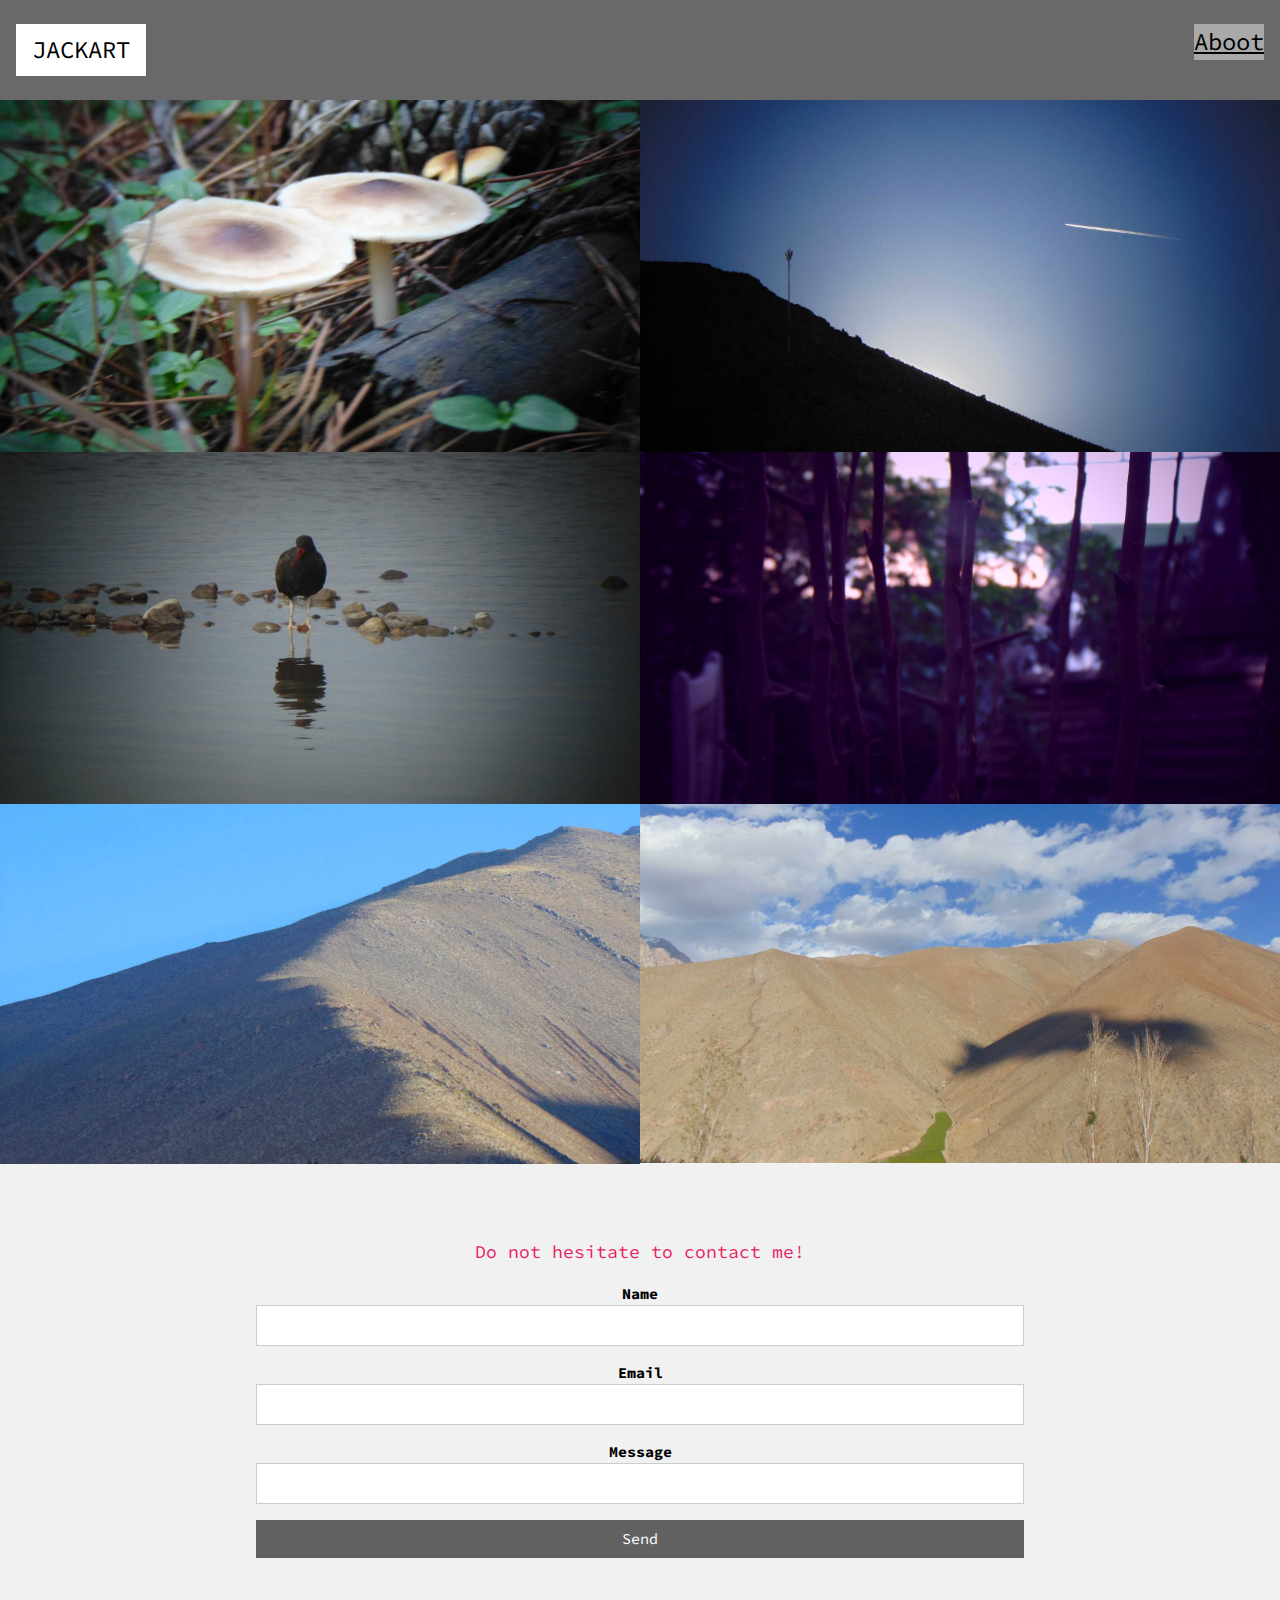
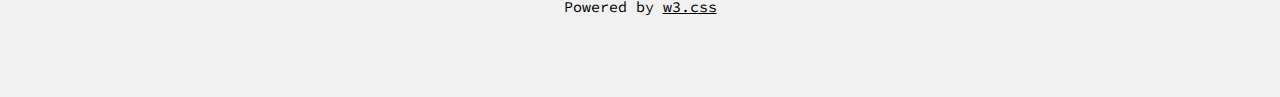
<file: index.html>
<!DOCTYPE html>
<html>
<title>W3.CSS Template</title>
<meta charset="UTF-8">
<meta name="viewport" content="width=device-width, initial-scale=1">
<link rel="stylesheet" href="main.css">
<link href="https://fonts.googleapis.com/css?family=Source+Code+Pro:400&display=swap" rel="stylesheet"> 
<style>
body {font-family: 'Source Code Pro', monospace;
      background-color: dimgrey}
.w3-row img {margin-bottom: -8px}
img{
    height: auto;
    width: auto;
    }
</style>
<body>

<!-- !PAGE CONTENT! -->
<div class="w3-content" style="max-width:1500px">

  <!-- Header -->
  <header class="w3-container w3-xlarge w3-padding-24">
    <a href="#" class="w3-left w3-button w3-white">JACKART</a>
    <a href="aboot.html" id="aboot">Aboot</a>
  </header>

  <!-- Photo Grid -->
  <div class="w3-row">
    <div class="w3-half">
      <img src="images/1.jpeg" style="width:100%">
      <img src="images/2.jpeg" style="width:100%">
      <img src="images/3.jpeg" style="width:100%">
    </div>

    <div class="w3-half">
      <img src="images/4.jpeg" style="width:100%">
      <img src="images/5.jpeg" style="width:100%">
      <img src="images/6.jpeg" style="width:100%">
    </div>
  </div>
  
<!-- End Page Content -->
</div>

<!-- Footer / About Section -->
<footer class="w3-light-grey w3-padding-64 w3-center" id="about">
  <!--<img src="/images/boy.jpg" class="w3-image w3-padding-32" width="300" height="300">-->
  <form style="margin:auto;width:60%" action="/action_page.php" target="_blank">
    <p class="w3-large w3-text-pink">Do not hesitate to contact me!</p>
    <div class="w3-section">
      <label><b>Name</b></label>
      <input class="w3-input w3-border" type="text" required name="Name">
    </div>
    <div class="w3-section">
      <label><b>Email</b></label>
      <input class="w3-input w3-border" type="text" required name="Email">
    </div>
    <div class="w3-section">
      <label><b>Message</b></label>
      <input class="w3-input w3-border" required name="Message">
    </div>
    <button type="submit" class="w3-button w3-block w3-dark-grey">Send</button>
  </form>
  <br>
  <p>Powered by <a href="https://www.w3schools.com/w3css/default.asp" target="_blank" class="w3-hover-text-green">w3.css</a></p>
</footer>
 
</body>
</html>
</file>
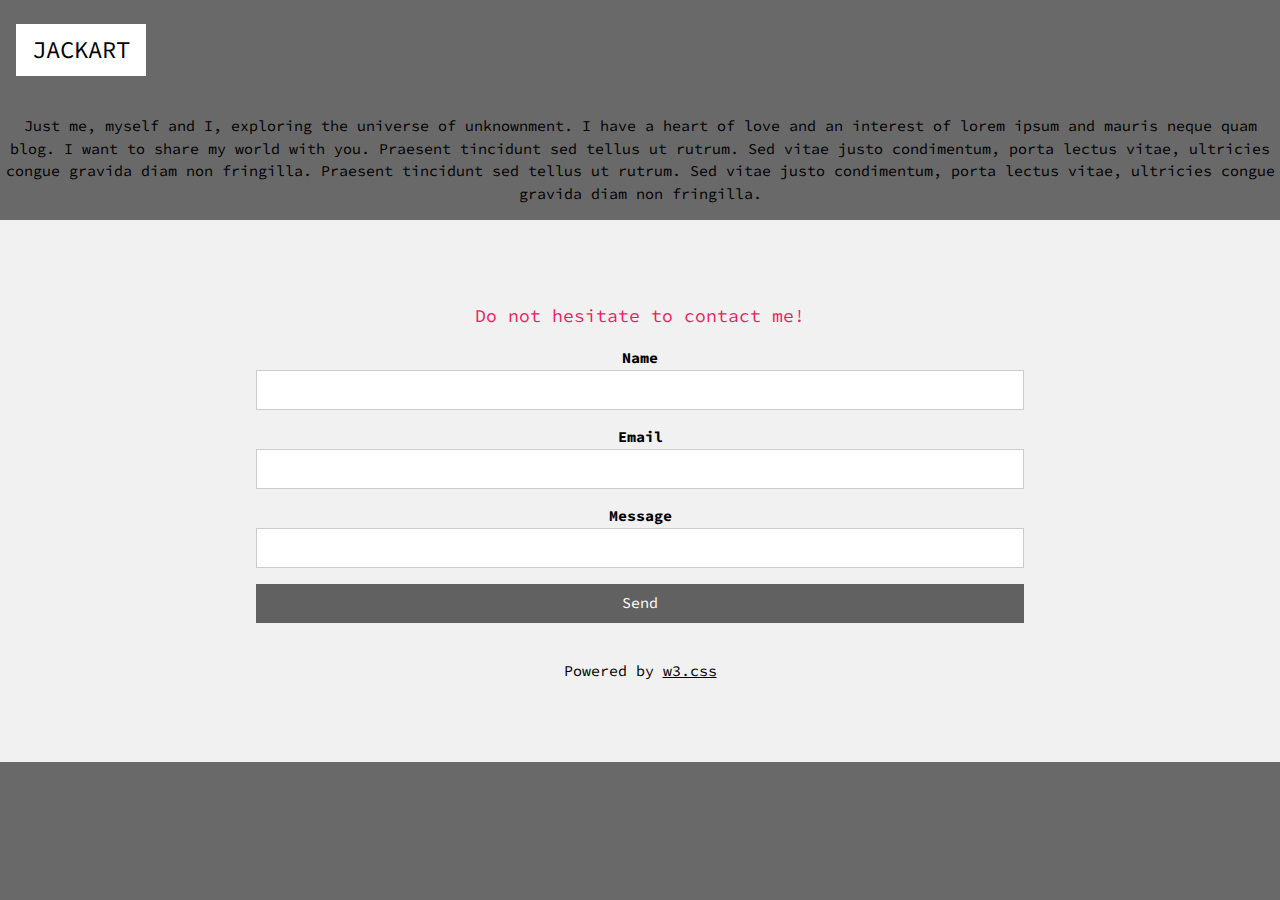
<file: aboot.html>
<!DOCTYPE html>
<html>
<title>W3.CSS Template</title>
<meta charset="UTF-8">
<meta name="viewport" content="width=device-width, initial-scale=1">
<link rel="stylesheet" href="main.css">
<link href="https://fonts.googleapis.com/css?family=Source+Code+Pro:400&display=swap" rel="stylesheet"> 
<style>
body {font-family: 'Source Code Pro', monospace;
      background-color: dimgrey}
.w3-row img {margin-bottom: -8px}

</style>
<body>

<!-- !PAGE CONTENT! -->
<div class="w3-content" style="max-width:1500px">

  <!-- Header -->
  <header class="w3-container w3-xlarge w3-padding-24">
    <a href="index.html" class="w3-left w3-button w3-white">JACKART</a>
  </header>
    <div class="w3-center">
    <p>Just me, myself and I, exploring the universe of unknownment. I have a heart of love and an interest of lorem ipsum and mauris neque quam blog. I want to share my world with you. Praesent tincidunt sed tellus ut rutrum. Sed vitae justo condimentum, porta lectus vitae, ultricies congue gravida diam non fringilla. Praesent tincidunt sed tellus ut rutrum. Sed vitae justo condimentum, porta lectus vitae, ultricies congue gravida diam non fringilla.</p>
    </div>
    
<!-- End Page Content -->
</div>

<!-- Footer / About Section -->
<footer class="w3-light-grey w3-padding-64 w3-center" id="about">
  <!--<img src="/images/boy.jpg" class="w3-image w3-padding-32" width="300" height="300">-->
  <form style="margin:auto;width:60%" action="/action_page.php" target="_blank">
    <p class="w3-large w3-text-pink">Do not hesitate to contact me!</p>
    <div class="w3-section">
      <label><b>Name</b></label>
      <input class="w3-input w3-border" type="text" required name="Name">
    </div>
    <div class="w3-section">
      <label><b>Email</b></label>
      <input class="w3-input w3-border" type="text" required name="Email">
    </div>
    <div class="w3-section">
      <label><b>Message</b></label>
      <input class="w3-input w3-border" required name="Message">
    </div>
    <button type="submit" class="w3-button w3-block w3-dark-grey">Send</button>
  </form>
  <br>
  <p>Powered by <a href="https://www.w3schools.com/w3css/default.asp" target="_blank" class="w3-hover-text-green">w3.css</a></p>
</footer>
 
</body>
</html>
</file>
<file: main.css>
/* W3.CSS 4.13 June 2019 by Jan Egil and Borge Refsnes */
html{box-sizing:border-box}*,*:before,*:after{box-sizing:inherit}
/* Extract from normalize.css by Nicolas Gallagher and Jonathan Neal git.io/normalize */
html{-ms-text-size-adjust:100%;-webkit-text-size-adjust:100%}body{margin:0}
article,aside,details,figcaption,figure,footer,header,main,menu,nav,section{display:block}summary{display:list-item}
audio,canvas,progress,video{display:inline-block}progress{vertical-align:baseline}
audio:not([controls]){display:none;height:0}[hidden],template{display:none}
a{background-color:transparent}a:active,a:hover{outline-width:0}
abbr[title]{border-bottom:none;text-decoration:underline;text-decoration:underline dotted}
b,strong{font-weight:bolder}dfn{font-style:italic}mark{background:#ff0;color:#000}
small{font-size:80%}sub,sup{font-size:75%;line-height:0;position:relative;vertical-align:baseline}
sub{bottom:-0.25em}sup{top:-0.5em}figure{margin:1em 40px}img{border-style:none}
code,kbd,pre,samp{font-family:monospace,monospace;font-size:1em}hr{box-sizing:content-box;height:0;overflow:visible}
button,input,select,textarea,optgroup{font:inherit;margin:0}optgroup{font-weight:bold}
button,input{overflow:visible}button,select{text-transform:none}
button,[type=button],[type=reset],[type=submit]{-webkit-appearance:button}
button::-moz-focus-inner,[type=button]::-moz-focus-inner,[type=reset]::-moz-focus-inner,[type=submit]::-moz-focus-inner{border-style:none;padding:0}
button:-moz-focusring,[type=button]:-moz-focusring,[type=reset]:-moz-focusring,[type=submit]:-moz-focusring{outline:1px dotted ButtonText}
fieldset{border:1px solid #c0c0c0;margin:0 2px;padding:.35em .625em .75em}
legend{color:inherit;display:table;max-width:100%;padding:0;white-space:normal}textarea{overflow:auto}
[type=checkbox],[type=radio]{padding:0}
[type=number]::-webkit-inner-spin-button,[type=number]::-webkit-outer-spin-button{height:auto}
[type=search]{-webkit-appearance:textfield;outline-offset:-2px}
[type=search]::-webkit-search-decoration{-webkit-appearance:none}
::-webkit-file-upload-button{-webkit-appearance:button;font:inherit}
/* End extract */
html,body{font-family:Verdana,sans-serif;font-size:15px;line-height:1.5}html{overflow-x:hidden}
h1{font-size:36px}h2{font-size:30px}h3{font-size:24px}h4{font-size:20px}h5{font-size:18px}h6{font-size:16px}.w3-serif{font-family:serif}
h1,h2,h3,h4,h5,h6{font-family:"Segoe UI",Arial,sans-serif;font-weight:400;margin:10px 0}.w3-wide{letter-spacing:4px}
hr{border:0;border-top:1px solid #eee;margin:20px 0}
.w3-image{max-width:100%;height:auto}img{vertical-align:middle}a{color:inherit}
.w3-table,.w3-table-all{border-collapse:collapse;border-spacing:0;width:100%;display:table}.w3-table-all{border:1px solid #ccc}
.w3-bordered tr,.w3-table-all tr{border-bottom:1px solid #ddd}.w3-striped tbody tr:nth-child(even){background-color:#f1f1f1}
.w3-table-all tr:nth-child(odd){background-color:#fff}.w3-table-all tr:nth-child(even){background-color:#f1f1f1}
.w3-hoverable tbody tr:hover,.w3-ul.w3-hoverable li:hover{background-color:#ccc}.w3-centered tr th,.w3-centered tr td{text-align:center}
.w3-table td,.w3-table th,.w3-table-all td,.w3-table-all th{padding:8px 8px;display:table-cell;text-align:left;vertical-align:top}
.w3-table th:first-child,.w3-table td:first-child,.w3-table-all th:first-child,.w3-table-all td:first-child{padding-left:16px}
.w3-btn,.w3-button{border:none;display:inline-block;padding:8px 16px;vertical-align:middle;overflow:hidden;text-decoration:none;color:inherit;background-color:inherit;text-align:center;cursor:pointer;white-space:nowrap}
.w3-btn:hover{box-shadow:0 8px 16px 0 rgba(0,0,0,0.2),0 6px 20px 0 rgba(0,0,0,0.19)}
.w3-btn,.w3-button{-webkit-touch-callout:none;-webkit-user-select:none;-khtml-user-select:none;-moz-user-select:none;-ms-user-select:none;user-select:none}   
.w3-disabled,.w3-btn:disabled,.w3-button:disabled{cursor:not-allowed;opacity:0.3}.w3-disabled *,:disabled *{pointer-events:none}
.w3-btn.w3-disabled:hover,.w3-btn:disabled:hover{box-shadow:none}
.w3-badge,.w3-tag{background-color:#000;color:#fff;display:inline-block;padding-left:8px;padding-right:8px;text-align:center}.w3-badge{border-radius:50%}
.w3-ul{list-style-type:none;padding:0;margin:0}.w3-ul li{padding:8px 16px;border-bottom:1px solid #ddd}.w3-ul li:last-child{border-bottom:none}
.w3-tooltip,.w3-display-container{position:relative}.w3-tooltip .w3-text{display:none}.w3-tooltip:hover .w3-text{display:inline-block}
.w3-ripple:active{opacity:0.5}.w3-ripple{transition:opacity 0s}
.w3-input{padding:8px;display:block;border:none;border-bottom:1px solid #ccc;width:100%}
.w3-select{padding:9px 0;width:100%;border:none;border-bottom:1px solid #ccc}
.w3-dropdown-click,.w3-dropdown-hover{position:relative;display:inline-block;cursor:pointer}
.w3-dropdown-hover:hover .w3-dropdown-content{display:block}
.w3-dropdown-hover:first-child,.w3-dropdown-click:hover{background-color:#ccc;color:#000}
.w3-dropdown-hover:hover > .w3-button:first-child,.w3-dropdown-click:hover > .w3-button:first-child{background-color:#ccc;color:#000}
.w3-dropdown-content{cursor:auto;color:#000;background-color:#fff;display:none;position:absolute;min-width:160px;margin:0;padding:0;z-index:1}
.w3-check,.w3-radio{width:24px;height:24px;position:relative;top:6px}
.w3-sidebar{height:100%;width:200px;background-color:#fff;position:fixed!important;z-index:1;overflow:auto}
.w3-bar-block .w3-dropdown-hover,.w3-bar-block .w3-dropdown-click{width:100%}
.w3-bar-block .w3-dropdown-hover .w3-dropdown-content,.w3-bar-block .w3-dropdown-click .w3-dropdown-content{min-width:100%}
.w3-bar-block .w3-dropdown-hover .w3-button,.w3-bar-block .w3-dropdown-click .w3-button{width:100%;text-align:left;padding:8px 16px}
.w3-main,#main{transition:margin-left .4s}
.w3-modal{z-index:3;display:none;padding-top:100px;position:fixed;left:0;top:0;width:100%;height:100%;overflow:auto;background-color:rgb(0,0,0);background-color:rgba(0,0,0,0.4)}
.w3-modal-content{margin:auto;background-color:#fff;position:relative;padding:0;outline:0;width:600px}
.w3-bar{width:100%;overflow:hidden}.w3-center .w3-bar{display:inline-block;width:auto}
.w3-bar .w3-bar-item{padding:8px 16px;float:left;width:auto;border:none;display:block;outline:0}
.w3-bar .w3-dropdown-hover,.w3-bar .w3-dropdown-click{position:static;float:left}
.w3-bar .w3-button{white-space:normal}
.w3-bar-block .w3-bar-item{width:100%;display:block;padding:8px 16px;text-align:left;border:none;white-space:normal;float:none;outline:0}
.w3-bar-block.w3-center .w3-bar-item{text-align:center}.w3-block{display:block;width:100%}
.w3-responsive{display:block;overflow-x:auto}
.w3-container:after,.w3-container:before,.w3-panel:after,.w3-panel:before,.w3-row:after,.w3-row:before,.w3-row-padding:after,.w3-row-padding:before,
.w3-cell-row:before,.w3-cell-row:after,.w3-clear:after,.w3-clear:before,.w3-bar:before,.w3-bar:after{content:"";display:table;clear:both}
.w3-col,.w3-half,.w3-third,.w3-twothird,.w3-threequarter,.w3-quarter{float:left;width:100%}
.w3-col.s1{width:8.33333%}.w3-col.s2{width:16.66666%}.w3-col.s3{width:24.99999%}.w3-col.s4{width:33.33333%}
.w3-col.s5{width:41.66666%}.w3-col.s6{width:49.99999%}.w3-col.s7{width:58.33333%}.w3-col.s8{width:66.66666%}
.w3-col.s9{width:74.99999%}.w3-col.s10{width:83.33333%}.w3-col.s11{width:91.66666%}.w3-col.s12{width:99.99999%}
@media (min-width:601px){.w3-col.m1{width:8.33333%}.w3-col.m2{width:16.66666%}.w3-col.m3,.w3-quarter{width:24.99999%}.w3-col.m4,.w3-third{width:33.33333%}
.w3-col.m5{width:41.66666%}.w3-col.m6,.w3-half{width:49.99999%}.w3-col.m7{width:58.33333%}.w3-col.m8,.w3-twothird{width:66.66666%}
.w3-col.m9,.w3-threequarter{width:74.99999%}.w3-col.m10{width:83.33333%}.w3-col.m11{width:91.66666%}.w3-col.m12{width:99.99999%}}
@media (min-width:993px){.w3-col.l1{width:8.33333%}.w3-col.l2{width:16.66666%}.w3-col.l3{width:24.99999%}.w3-col.l4{width:33.33333%}
.w3-col.l5{width:41.66666%}.w3-col.l6{width:49.99999%}.w3-col.l7{width:58.33333%}.w3-col.l8{width:66.66666%}
.w3-col.l9{width:74.99999%}.w3-col.l10{width:83.33333%}.w3-col.l11{width:91.66666%}.w3-col.l12{width:99.99999%}}
.w3-rest{overflow:hidden}.w3-stretch{margin-left:-16px;margin-right:-16px}
.w3-content,.w3-auto{margin-left:auto;margin-right:auto}.w3-content{max-width:980px}.w3-auto{max-width:1140px}
.w3-cell-row{display:table;width:100%}.w3-cell{display:table-cell}
.w3-cell-top{vertical-align:top}.w3-cell-middle{vertical-align:middle}.w3-cell-bottom{vertical-align:bottom}
.w3-hide{display:none!important}.w3-show-block,.w3-show{display:block!important}.w3-show-inline-block{display:inline-block!important}
@media (max-width:1205px){.w3-auto{max-width:95%}}
@media (max-width:600px){.w3-modal-content{margin:0 10px;width:auto!important}.w3-modal{padding-top:30px}
.w3-dropdown-hover.w3-mobile .w3-dropdown-content,.w3-dropdown-click.w3-mobile .w3-dropdown-content{position:relative}	
.w3-hide-small{display:none!important}.w3-mobile{display:block;width:100%!important}.w3-bar-item.w3-mobile,.w3-dropdown-hover.w3-mobile,.w3-dropdown-click.w3-mobile{text-align:center}
.w3-dropdown-hover.w3-mobile,.w3-dropdown-hover.w3-mobile .w3-btn,.w3-dropdown-hover.w3-mobile .w3-button,.w3-dropdown-click.w3-mobile,.w3-dropdown-click.w3-mobile .w3-btn,.w3-dropdown-click.w3-mobile .w3-button{width:100%}}
@media (max-width:768px){.w3-modal-content{width:500px}.w3-modal{padding-top:50px}}
@media (min-width:993px){.w3-modal-content{width:900px}.w3-hide-large{display:none!important}.w3-sidebar.w3-collapse{display:block!important}}
@media (max-width:992px) and (min-width:601px){.w3-hide-medium{display:none!important}}
@media (max-width:992px){.w3-sidebar.w3-collapse{display:none}.w3-main{margin-left:0!important;margin-right:0!important}.w3-auto{max-width:100%}}
.w3-top,.w3-bottom{position:fixed;width:100%;z-index:1}.w3-top{top:0}.w3-bottom{bottom:0}
.w3-overlay{position:fixed;display:none;width:100%;height:100%;top:0;left:0;right:0;bottom:0;background-color:rgba(0,0,0,0.5);z-index:2}
.w3-display-topleft{position:absolute;left:0;top:0}.w3-display-topright{position:absolute;right:0;top:0}
.w3-display-bottomleft{position:absolute;left:0;bottom:0}.w3-display-bottomright{position:absolute;right:0;bottom:0}
.w3-display-middle{position:absolute;top:50%;left:50%;transform:translate(-50%,-50%);-ms-transform:translate(-50%,-50%)}
.w3-display-left{position:absolute;top:50%;left:0%;transform:translate(0%,-50%);-ms-transform:translate(-0%,-50%)}
.w3-display-right{position:absolute;top:50%;right:0%;transform:translate(0%,-50%);-ms-transform:translate(0%,-50%)}
.w3-display-topmiddle{position:absolute;left:50%;top:0;transform:translate(-50%,0%);-ms-transform:translate(-50%,0%)}
.w3-display-bottommiddle{position:absolute;left:50%;bottom:0;transform:translate(-50%,0%);-ms-transform:translate(-50%,0%)}
.w3-display-container:hover .w3-display-hover{display:block}.w3-display-container:hover span.w3-display-hover{display:inline-block}.w3-display-hover{display:none}
.w3-display-position{position:absolute}
.w3-circle{border-radius:50%}
.w3-round-small{border-radius:2px}.w3-round,.w3-round-medium{border-radius:4px}.w3-round-large{border-radius:8px}.w3-round-xlarge{border-radius:16px}.w3-round-xxlarge{border-radius:32px}
.w3-row-padding,.w3-row-padding>.w3-half,.w3-row-padding>.w3-third,.w3-row-padding>.w3-twothird,.w3-row-padding>.w3-threequarter,.w3-row-padding>.w3-quarter,.w3-row-padding>.w3-col{padding:0 8px}
.w3-container,.w3-panel{padding:0.01em 16px}.w3-panel{margin-top:16px;margin-bottom:16px}
.w3-code,.w3-codespan{font-family:Consolas,"courier new";font-size:16px}
.w3-code{width:auto;background-color:#fff;padding:8px 12px;border-left:4px solid #4CAF50;word-wrap:break-word}
.w3-codespan{color:crimson;background-color:#f1f1f1;padding-left:4px;padding-right:4px;font-size:110%}
.w3-card,.w3-card-2{box-shadow:0 2px 5px 0 rgba(0,0,0,0.16),0 2px 10px 0 rgba(0,0,0,0.12)}
.w3-card-4,.w3-hover-shadow:hover{box-shadow:0 4px 10px 0 rgba(0,0,0,0.2),0 4px 20px 0 rgba(0,0,0,0.19)}
.w3-spin{animation:w3-spin 2s infinite linear}@keyframes w3-spin{0%{transform:rotate(0deg)}100%{transform:rotate(359deg)}}
.w3-animate-fading{animation:fading 10s infinite}@keyframes fading{0%{opacity:0}50%{opacity:1}100%{opacity:0}}
.w3-animate-opacity{animation:opac 0.8s}@keyframes opac{from{opacity:0} to{opacity:1}}
.w3-animate-top{position:relative;animation:animatetop 0.4s}@keyframes animatetop{from{top:-300px;opacity:0} to{top:0;opacity:1}}
.w3-animate-left{position:relative;animation:animateleft 0.4s}@keyframes animateleft{from{left:-300px;opacity:0} to{left:0;opacity:1}}
.w3-animate-right{position:relative;animation:animateright 0.4s}@keyframes animateright{from{right:-300px;opacity:0} to{right:0;opacity:1}}
.w3-animate-bottom{position:relative;animation:animatebottom 0.4s}@keyframes animatebottom{from{bottom:-300px;opacity:0} to{bottom:0;opacity:1}}
.w3-animate-zoom {animation:animatezoom 0.6s}@keyframes animatezoom{from{transform:scale(0)} to{transform:scale(1)}}
.w3-animate-input{transition:width 0.4s ease-in-out}.w3-animate-input:focus{width:100%!important}
.w3-opacity,.w3-hover-opacity:hover{opacity:0.60}.w3-opacity-off,.w3-hover-opacity-off:hover{opacity:1}
.w3-opacity-max{opacity:0.25}.w3-opacity-min{opacity:0.75}
.w3-greyscale-max,.w3-grayscale-max,.w3-hover-greyscale:hover,.w3-hover-grayscale:hover{filter:grayscale(100%)}
.w3-greyscale,.w3-grayscale{filter:grayscale(75%)}.w3-greyscale-min,.w3-grayscale-min{filter:grayscale(50%)}
.w3-sepia{filter:sepia(75%)}.w3-sepia-max,.w3-hover-sepia:hover{filter:sepia(100%)}.w3-sepia-min{filter:sepia(50%)}
.w3-tiny{font-size:10px!important}.w3-small{font-size:12px!important}.w3-medium{font-size:15px!important}.w3-large{font-size:18px!important}
.w3-xlarge{font-size:24px!important}.w3-xxlarge{font-size:36px!important}.w3-xxxlarge{font-size:48px!important}.w3-jumbo{font-size:64px!important}
.w3-left-align{text-align:left!important}.w3-right-align{text-align:right!important}.w3-justify{text-align:justify!important}.w3-center{text-align:center!important}
.w3-border-0{border:0!important}.w3-border{border:1px solid #ccc!important}
.w3-border-top{border-top:1px solid #ccc!important}.w3-border-bottom{border-bottom:1px solid #ccc!important}
.w3-border-left{border-left:1px solid #ccc!important}.w3-border-right{border-right:1px solid #ccc!important}
.w3-topbar{border-top:6px solid #ccc!important}.w3-bottombar{border-bottom:6px solid #ccc!important}
.w3-leftbar{border-left:6px solid #ccc!important}.w3-rightbar{border-right:6px solid #ccc!important}
.w3-section,.w3-code{margin-top:16px!important;margin-bottom:16px!important}
.w3-margin{margin:16px!important}.w3-margin-top{margin-top:16px!important}.w3-margin-bottom{margin-bottom:16px!important}
.w3-margin-left{margin-left:16px!important}.w3-margin-right{margin-right:16px!important}
.w3-padding-small{padding:4px 8px!important}.w3-padding{padding:8px 16px!important}.w3-padding-large{padding:12px 24px!important}
.w3-padding-16{padding-top:16px!important;padding-bottom:16px!important}.w3-padding-24{padding-top:24px!important;padding-bottom:24px!important}
.w3-padding-32{padding-top:32px!important;padding-bottom:32px!important}.w3-padding-48{padding-top:48px!important;padding-bottom:48px!important}
.w3-padding-64{padding-top:64px!important;padding-bottom:64px!important}
.w3-left{float:left!important}.w3-right{float:right!important}
.w3-button:hover{color:#000!important;background-color:#ccc!important}
.w3-transparent,.w3-hover-none:hover{background-color:transparent!important}
.w3-hover-none:hover{box-shadow:none!important}
/* Colors */
.w3-amber,.w3-hover-amber:hover{color:#000!important;background-color:#ffc107!important}
.w3-aqua,.w3-hover-aqua:hover{color:#000!important;background-color:#00ffff!important}
.w3-blue,.w3-hover-blue:hover{color:#fff!important;background-color:#2196F3!important}
.w3-light-blue,.w3-hover-light-blue:hover{color:#000!important;background-color:#87CEEB!important}
.w3-brown,.w3-hover-brown:hover{color:#fff!important;background-color:#795548!important}
.w3-cyan,.w3-hover-cyan:hover{color:#000!important;background-color:#00bcd4!important}
.w3-blue-grey,.w3-hover-blue-grey:hover,.w3-blue-gray,.w3-hover-blue-gray:hover{color:#fff!important;background-color:#607d8b!important}
.w3-green,.w3-hover-green:hover{color:#fff!important;background-color:#4CAF50!important}
.w3-light-green,.w3-hover-light-green:hover{color:#000!important;background-color:#8bc34a!important}
.w3-indigo,.w3-hover-indigo:hover{color:#fff!important;background-color:#3f51b5!important}
.w3-khaki,.w3-hover-khaki:hover{color:#000!important;background-color:#f0e68c!important}
.w3-lime,.w3-hover-lime:hover{color:#000!important;background-color:#cddc39!important}
.w3-orange,.w3-hover-orange:hover{color:#000!important;background-color:#ff9800!important}
.w3-deep-orange,.w3-hover-deep-orange:hover{color:#fff!important;background-color:#ff5722!important}
.w3-pink,.w3-hover-pink:hover{color:#fff!important;background-color:#e91e63!important}
.w3-purple,.w3-hover-purple:hover{color:#fff!important;background-color:#9c27b0!important}
.w3-deep-purple,.w3-hover-deep-purple:hover{color:#fff!important;background-color:#673ab7!important}
.w3-red,.w3-hover-red:hover{color:#fff!important;background-color:#f44336!important}
.w3-sand,.w3-hover-sand:hover{color:#000!important;background-color:#fdf5e6!important}
.w3-teal,.w3-hover-teal:hover{color:#fff!important;background-color:#009688!important}
.w3-yellow,.w3-hover-yellow:hover{color:#000!important;background-color:#ffeb3b!important}
.w3-white,.w3-hover-white:hover{color:#000!important;background-color:#fff!important}
.w3-black,.w3-hover-black:hover{color:#fff!important;background-color:#000!important}
.w3-grey,.w3-hover-grey:hover,.w3-gray,.w3-hover-gray:hover{color:#000!important;background-color:#9e9e9e!important}
.w3-light-grey,.w3-hover-light-grey:hover,.w3-light-gray,.w3-hover-light-gray:hover{color:#000!important;background-color:#f1f1f1!important}
.w3-dark-grey,.w3-hover-dark-grey:hover,.w3-dark-gray,.w3-hover-dark-gray:hover{color:#fff!important;background-color:#616161!important}
.w3-pale-red,.w3-hover-pale-red:hover{color:#000!important;background-color:#ffdddd!important}
.w3-pale-green,.w3-hover-pale-green:hover{color:#000!important;background-color:#ddffdd!important}
.w3-pale-yellow,.w3-hover-pale-yellow:hover{color:#000!important;background-color:#ffffcc!important}
.w3-pale-blue,.w3-hover-pale-blue:hover{color:#000!important;background-color:#ddffff!important}
.w3-text-amber,.w3-hover-text-amber:hover{color:#ffc107!important}
.w3-text-aqua,.w3-hover-text-aqua:hover{color:#00ffff!important}
.w3-text-blue,.w3-hover-text-blue:hover{color:#2196F3!important}
.w3-text-light-blue,.w3-hover-text-light-blue:hover{color:#87CEEB!important}
.w3-text-brown,.w3-hover-text-brown:hover{color:#795548!important}
.w3-text-cyan,.w3-hover-text-cyan:hover{color:#00bcd4!important}
.w3-text-blue-grey,.w3-hover-text-blue-grey:hover,.w3-text-blue-gray,.w3-hover-text-blue-gray:hover{color:#607d8b!important}
.w3-text-green,.w3-hover-text-green:hover{color:#4CAF50!important}
.w3-text-light-green,.w3-hover-text-light-green:hover{color:#8bc34a!important}
.w3-text-indigo,.w3-hover-text-indigo:hover{color:#3f51b5!important}
.w3-text-khaki,.w3-hover-text-khaki:hover{color:#b4aa50!important}
.w3-text-lime,.w3-hover-text-lime:hover{color:#cddc39!important}
.w3-text-orange,.w3-hover-text-orange:hover{color:#ff9800!important}
.w3-text-deep-orange,.w3-hover-text-deep-orange:hover{color:#ff5722!important}
.w3-text-pink,.w3-hover-text-pink:hover{color:#e91e63!important}
.w3-text-purple,.w3-hover-text-purple:hover{color:#9c27b0!important}
.w3-text-deep-purple,.w3-hover-text-deep-purple:hover{color:#673ab7!important}
.w3-text-red,.w3-hover-text-red:hover{color:#f44336!important}
.w3-text-sand,.w3-hover-text-sand:hover{color:#fdf5e6!important}
.w3-text-teal,.w3-hover-text-teal:hover{color:#009688!important}
.w3-text-yellow,.w3-hover-text-yellow:hover{color:#d2be0e!important}
.w3-text-white,.w3-hover-text-white:hover{color:#fff!important}
.w3-text-black,.w3-hover-text-black:hover{color:#000!important}
.w3-text-grey,.w3-hover-text-grey:hover,.w3-text-gray,.w3-hover-text-gray:hover{color:#757575!important}
.w3-text-light-grey,.w3-hover-text-light-grey:hover,.w3-text-light-gray,.w3-hover-text-light-gray:hover{color:#f1f1f1!important}
.w3-text-dark-grey,.w3-hover-text-dark-grey:hover,.w3-text-dark-gray,.w3-hover-text-dark-gray:hover{color:#3a3a3a!important}
.w3-border-amber,.w3-hover-border-amber:hover{border-color:#ffc107!important}
.w3-border-aqua,.w3-hover-border-aqua:hover{border-color:#00ffff!important}
.w3-border-blue,.w3-hover-border-blue:hover{border-color:#2196F3!important}
.w3-border-light-blue,.w3-hover-border-light-blue:hover{border-color:#87CEEB!important}
.w3-border-brown,.w3-hover-border-brown:hover{border-color:#795548!important}
.w3-border-cyan,.w3-hover-border-cyan:hover{border-color:#00bcd4!important}
.w3-border-blue-grey,.w3-hover-border-blue-grey:hover,.w3-border-blue-gray,.w3-hover-border-blue-gray:hover{border-color:#607d8b!important}
.w3-border-green,.w3-hover-border-green:hover{border-color:#4CAF50!important}
.w3-border-light-green,.w3-hover-border-light-green:hover{border-color:#8bc34a!important}
.w3-border-indigo,.w3-hover-border-indigo:hover{border-color:#3f51b5!important}
.w3-border-khaki,.w3-hover-border-khaki:hover{border-color:#f0e68c!important}
.w3-border-lime,.w3-hover-border-lime:hover{border-color:#cddc39!important}
.w3-border-orange,.w3-hover-border-orange:hover{border-color:#ff9800!important}
.w3-border-deep-orange,.w3-hover-border-deep-orange:hover{border-color:#ff5722!important}
.w3-border-pink,.w3-hover-border-pink:hover{border-color:#e91e63!important}
.w3-border-purple,.w3-hover-border-purple:hover{border-color:#9c27b0!important}
.w3-border-deep-purple,.w3-hover-border-deep-purple:hover{border-color:#673ab7!important}
.w3-border-red,.w3-hover-border-red:hover{border-color:#f44336!important}
.w3-border-sand,.w3-hover-border-sand:hover{border-color:#fdf5e6!important}
.w3-border-teal,.w3-hover-border-teal:hover{border-color:#009688!important}
.w3-border-yellow,.w3-hover-border-yellow:hover{border-color:#ffeb3b!important}
.w3-border-white,.w3-hover-border-white:hover{border-color:#fff!important}
.w3-border-black,.w3-hover-border-black:hover{border-color:#000!important}
.w3-border-grey,.w3-hover-border-grey:hover,.w3-border-gray,.w3-hover-border-gray:hover{border-color:#9e9e9e!important}
.w3-border-light-grey,.w3-hover-border-light-grey:hover,.w3-border-light-gray,.w3-hover-border-light-gray:hover{border-color:#f1f1f1!important}
.w3-border-dark-grey,.w3-hover-border-dark-grey:hover,.w3-border-dark-gray,.w3-hover-border-dark-gray:hover{border-color:#616161!important}
.w3-border-pale-red,.w3-hover-border-pale-red:hover{border-color:#ffe7e7!important}.w3-border-pale-green,.w3-hover-border-pale-green:hover{border-color:#e7ffe7!important}
.w3-border-pale-yellow,.w3-hover-border-pale-yellow:hover{border-color:#ffffcc!important}.w3-border-pale-blue,.w3-hover-border-pale-blue:hover{border-color:#e7ffff!important}

#aboot{
    background-color: darkgray;
    float:right;
}
</file>
